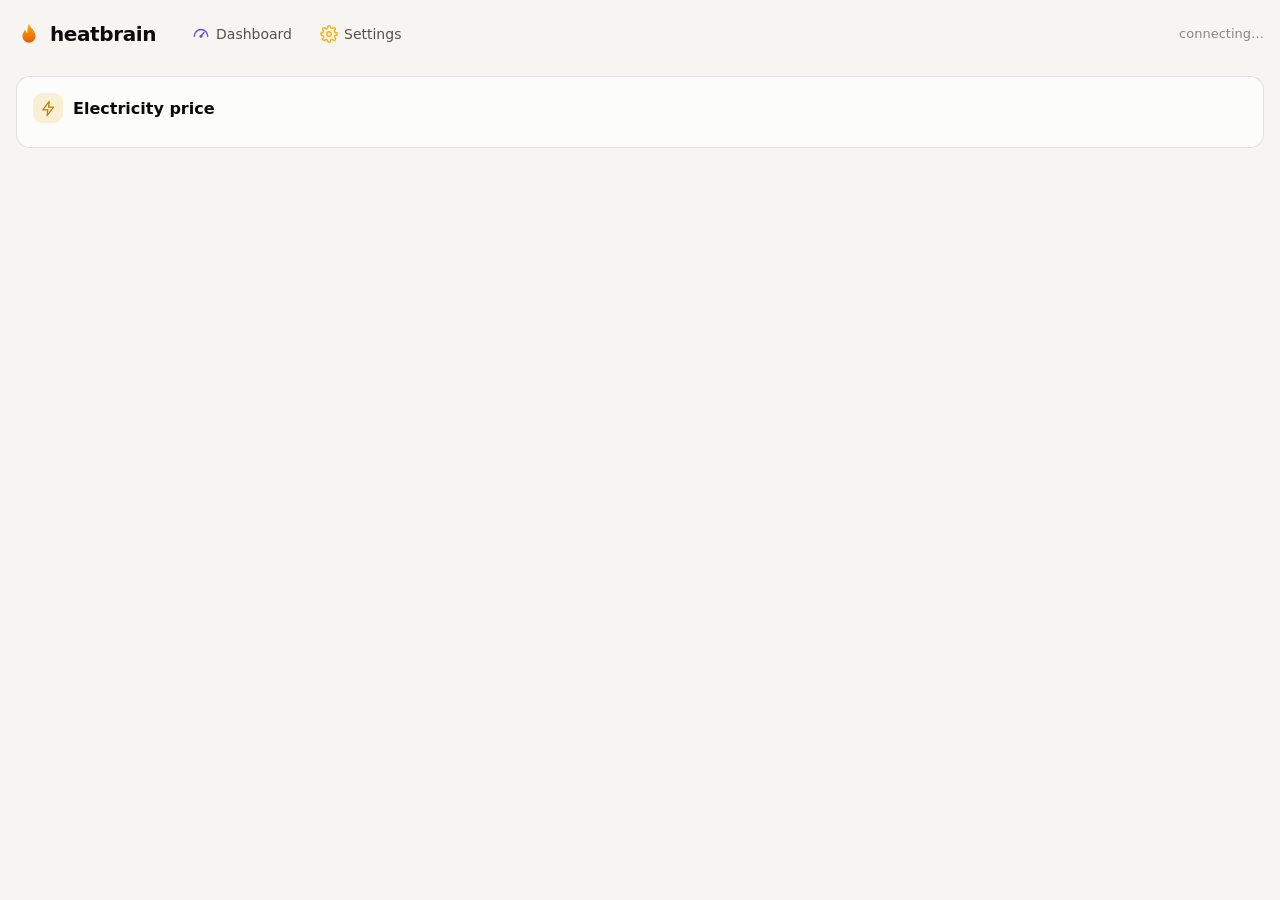
<file: web/index.html>
<!doctype html>
<html lang="en">
<head>
  <meta charset="utf-8">
  <meta name="viewport" content="width=device-width, initial-scale=1">
  <title>heatbrain</title>
  <link rel="icon" href="data:image/svg+xml,%3Csvg xmlns='http://www.w3.org/2000/svg' viewBox='0 0 24 24'%3E%3Cdefs%3E%3ClinearGradient id='g' x1='0' y1='1' x2='0' y2='0'%3E%3Cstop offset='0' stop-color='%23e8590c'/%3E%3Cstop offset='1' stop-color='%23f59f00'/%3E%3C/linearGradient%3E%3C/defs%3E%3Cpath d='M12 2c1 4 6 6 6 12a6 6 0 0 1-12 0c0-3 1.5-4.5 2.5-6 .5 2 2 3 2 3 0-4 .5-6.5 1.5-9z' fill='url(%23g)'/%3E%3C/svg%3E">
  <link rel="stylesheet" href="style.css">
  <script>
    // Appearance is a per-browser preference: auto (follow the OS), light or dark.
    try { const t = localStorage.getItem("heatbrain-theme"); if (t === "light" || t === "dark") document.documentElement.dataset.theme = t; } catch {}
  </script>
</head>
<body>
  <!-- Icon set: simple 24px stroke icons, used as <svg class="icon"><use href="#i-name"/></svg> -->
  <!-- Not display:none: gradients inside a display:none SVG don't render in Chrome. -->
  <svg xmlns="http://www.w3.org/2000/svg" width="0" height="0" style="position:absolute" aria-hidden="true">
    <defs>
      <linearGradient id="flame-grad" x1="0" y1="1" x2="0" y2="0">
        <stop offset="0" stop-color="#e8590c"/><stop offset="1" stop-color="#fab005"/>
      </linearGradient>
    </defs>
    <symbol id="i-flame" viewBox="0 0 24 24"><path d="M12 2.5c1 4 6 6 6 11.5a6 6 0 0 1-12 0c0-3 1.5-4.5 2.5-6 .5 2 2 3 2 3 0-4 .5-6.5 1.5-8.5z"/></symbol>
    <symbol id="i-snow" viewBox="0 0 24 24"><path d="M12 2v20M4.9 6.5l14.2 11M4.9 17.5l14.2-11M9 3.5l3 2.5 3-2.5M9 20.5l3-2.5 3 2.5M2.8 9.8l3.7 1-1 3.6M21.2 14.2l-3.7-1 1-3.6"/></symbol>
    <symbol id="i-thermo" viewBox="0 0 24 24"><path d="M14 14.8V4a2 2 0 0 0-4 0v10.8a4 4 0 1 0 4 0z"/><path d="M12 9v7"/></symbol>
    <symbol id="i-plug" viewBox="0 0 24 24"><path d="M9 2v5M15 2v5M6 7h12v4a6 6 0 0 1-12 0zM12 17v5"/></symbol>
    <symbol id="i-bolt" viewBox="0 0 24 24"><path d="M13 2 4 14h7l-1 8 9-12h-7z"/></symbol>
    <symbol id="i-bell" viewBox="0 0 24 24"><path d="M6 16V11a6 6 0 0 1 12 0v5l2 2H4zM10 21h4"/></symbol>
    <symbol id="i-gear" viewBox="0 0 24 24"><circle cx="12" cy="12" r="3"/><path d="M19.4 15a1.6 1.6 0 0 0 .3 1.8l.1.1a2 2 0 1 1-2.8 2.8l-.1-.1a1.6 1.6 0 0 0-1.8-.3 1.6 1.6 0 0 0-1 1.5V21a2 2 0 1 1-4 0v-.1a1.6 1.6 0 0 0-1-1.5 1.6 1.6 0 0 0-1.8.3l-.1.1a2 2 0 1 1-2.8-2.8l.1-.1a1.6 1.6 0 0 0 .3-1.8 1.6 1.6 0 0 0-1.5-1H3a2 2 0 1 1 0-4h.1a1.6 1.6 0 0 0 1.5-1 1.6 1.6 0 0 0-.3-1.8l-.1-.1a2 2 0 1 1 2.8-2.8l.1.1a1.6 1.6 0 0 0 1.8.3H9a1.6 1.6 0 0 0 1-1.5V3a2 2 0 1 1 4 0v.1a1.6 1.6 0 0 0 1 1.5 1.6 1.6 0 0 0 1.8-.3l.1-.1a2 2 0 1 1 2.8 2.8l-.1.1a1.6 1.6 0 0 0-.3 1.8V9a1.6 1.6 0 0 0 1.5 1H21a2 2 0 1 1 0 4h-.1a1.6 1.6 0 0 0-1.5 1z"/></symbol>
    <symbol id="i-home" viewBox="0 0 24 24"><path d="M3 10.5 12 3l9 7.5V21H3zM9 21v-6h6v6"/></symbol>
    <symbol id="i-clock" viewBox="0 0 24 24"><circle cx="12" cy="12" r="9"/><path d="M12 7v5l3 2"/></symbol>
    <symbol id="i-check" viewBox="0 0 24 24"><path d="m5 12.5 4.5 4.5L19 7.5"/></symbol>
    <symbol id="i-alert" viewBox="0 0 24 24"><path d="M12 3 2 20h20zM12 10v4M12 17.5v.01"/></symbol>
    <symbol id="i-info" viewBox="0 0 24 24"><circle cx="12" cy="12" r="9"/><path d="M12 11v6M12 7.5v.01"/></symbol>
    <symbol id="i-plus" viewBox="0 0 24 24"><path d="M12 5v14M5 12h14"/></symbol>
    <symbol id="i-minus" viewBox="0 0 24 24"><path d="M5 12h14"/></symbol>
    <symbol id="i-trash" viewBox="0 0 24 24"><path d="M4 7h16M10 11v6M14 11v6M6 7l1 13h10l1-13M9 7V4h6v3"/></symbol>
    <symbol id="i-search" viewBox="0 0 24 24"><circle cx="11" cy="11" r="7"/><path d="m20 20-4-4"/></symbol>
    <symbol id="i-shield" viewBox="0 0 24 24"><path d="M12 3 4 6v6c0 5 3.5 8 8 9 4.5-1 8-4 8-9V6z"/><path d="m9 12 2 2 4-4"/></symbol>
    <symbol id="i-undo" viewBox="0 0 24 24"><path d="M9 14 4 9l5-5"/><path d="M4 9h10a6 6 0 0 1 0 12h-3"/></symbol>
    <symbol id="i-power" viewBox="0 0 24 24"><path d="M12 3v9M6.3 6.3a8 8 0 1 0 11.4 0"/></symbol>
    <symbol id="i-wifi" viewBox="0 0 24 24"><path d="M2 8.5a15 15 0 0 1 20 0M5 12a10.5 10.5 0 0 1 14 0M8.5 15.5a5.5 5.5 0 0 1 7 0M12 19v.01"/></symbol>
    <symbol id="i-gauge" viewBox="0 0 24 24"><path d="M3 15a9 9 0 1 1 18 0"/><path d="m12 15 4-5"/><circle cx="12" cy="15" r="1.2"/></symbol>
    <symbol id="i-battery" viewBox="0 0 24 24"><rect x="2" y="7" width="17" height="10" rx="2"/><path d="M22 11v2"/></symbol>
    <symbol id="i-save" viewBox="0 0 24 24"><path d="M5 3h11l3 3v15H5zM8 3v5h7V3M8 21v-7h8v7"/></symbol>
    <symbol id="i-send" viewBox="0 0 24 24"><path d="M22 2 11 13M22 2l-7 20-4-9-9-4z"/></symbol>
    <symbol id="i-coin" viewBox="0 0 24 24"><circle cx="12" cy="12" r="9"/><path d="M14.8 9.2c-.4-1-1.5-1.7-2.8-1.7-1.6 0-2.9.9-2.9 2.1 0 2.9 5.9 1.6 5.9 4.6 0 1.2-1.3 2.1-3 2.1-1.4 0-2.5-.7-2.9-1.8M12 5.5v2M12 16.5v2"/></symbol>
    <symbol id="i-cpu" viewBox="0 0 24 24"><rect x="6" y="6" width="12" height="12" rx="2"/><path d="M9 2v4M15 2v4M9 18v4M15 18v4M2 9h4M2 15h4M18 9h4M18 15h4"/></symbol>
  </svg>

  <header class="top">
    <a class="brand" href="#">
      <svg class="logo" viewBox="0 0 24 24"><use href="#i-flame"/></svg>
      <span>heatbrain</span>
    </a>
    <nav class="nav">
      <a href="#" data-view="dashboard"><svg class="icon"><use href="#i-gauge"/></svg>Dashboard</a>
      <a href="#settings" data-view="settings"><svg class="icon"><use href="#i-gear"/></svg>Settings</a>
    </nav>
    <div class="updated" id="updated">connecting…</div>
  </header>

  <main id="view-dashboard">
    <section id="config-error" class="problem critical" hidden></section>
    <section id="problems" class="problems" hidden></section>

    <section class="card">
      <div class="card-head">
        <h2><span class="badge badge-amber"><svg class="icon"><use href="#i-bolt"/></svg></span>Electricity price</h2>
        <div class="muted" id="price-summary"></div>
      </div>
      <div class="chart" id="price-chart"></div>
    </section>

    <section class="rooms" id="rooms"></section>

    <section class="card" id="costs" hidden>
      <div class="card-head">
        <h2><span class="badge badge-green"><svg class="icon"><use href="#i-coin"/></svg></span>Heating cost <span class="muted" style="font-weight:400;font-size:13px">estimated</span></h2>
        <div class="range" role="group" aria-label="Cost period" id="cost-range">
          <button data-days="7" class="active">7 days</button>
          <button data-days="30">30 days</button>
        </div>
      </div>
      <div class="tiles" id="cost-tiles"></div>
      <div class="chart" id="cost-chart"></div>
      <div class="table-wrap">
        <table class="events">
          <thead><tr><th>Room</th><th class="num">On</th><th class="num">Energy</th><th class="num">Cost</th><th class="num">Avg price paid</th><th class="num">Saved</th><th></th></tr></thead>
          <tbody id="cost-table"></tbody>
        </table>
      </div>
      <div class="hint" id="cost-note"></div>
    </section>

    <section class="card" id="detail" hidden>
      <div class="card-head">
        <h2><span class="badge badge-violet"><svg class="icon"><use href="#i-thermo"/></svg></span><span id="detail-title"></span></h2>
        <div class="range" role="group" aria-label="Time range">
          <button data-hours="24" class="active">24 h</button>
          <button data-hours="72">3 days</button>
          <button data-hours="168">7 days</button>
        </div>
      </div>
      <div class="legend" id="legend"></div>
      <div class="chart" id="room-chart"></div>
      <h3>Switch events</h3>
      <div class="table-wrap">
        <table class="events">
          <thead><tr><th>When</th><th>State</th><th>Reason</th><th class="num">Temp</th><th class="num">Target</th><th class="num">Price</th><th>Why</th></tr></thead>
          <tbody id="events"></tbody>
        </table>
      </div>
    </section>
  </main>

  <main id="view-settings" hidden>
    <nav class="tabs" id="settings-tabs"></nav>
    <div id="settings-body"></div>
    <div class="savebar" id="savebar" hidden>
      <div class="savebar-msg" id="savebar-msg">Unsaved changes</div>
      <button type="button" id="btn-discard"><svg class="icon"><use href="#i-undo"/></svg>Discard</button>
      <button type="button" class="primary" id="btn-save"><svg class="icon"><use href="#i-save"/></svg>Save &amp; apply</button>
    </div>
  </main>

  <div class="toast" id="toast" hidden></div>
  <div class="tooltip" id="tooltip" role="status" hidden></div>
  <script src="app.js"></script>
  <script src="settings.js"></script>
  <script src="costs.js"></script>
</body>
</html>
</file>
<file: web/style.css>
:root {
  color-scheme: light;
  --page: #f6f5f2;
  --surface: #fcfcfb;
  --surface-2: #f1f0ec;
  --ink: #0b0b0b;
  --ink-2: #52514e;
  --muted: #898781;
  --grid: #e1e0d9;
  --axis: #c3c2b7;
  --border: rgba(11, 11, 11, 0.10);
  /* Heating reason categories: validated categorical slots 1-3 (all-pairs). */
  --cat-comfort: #2a78d6;
  --cat-price: #eb6834;
  --cat-safety: #1baf7a;
  /* Status (reserved, always with icon + label). */
  --good: #0ca30c;
  --warning: #fab219;
  --critical: #d03b3b;
  /* UI accent (buttons, navigation, focus): violet, distinct from the chart colours. */
  --accent: #6250d6;
  --target: #b87a00;        /* the target line: amber, unlike the temperature (ink) and the heating colours */
  --mix-wind: #1baf7a;      /* power mix: categorical slots aqua / yellow / violet, power plants neutral */
  --mix-solar: #eda100;
  --mix-plants: #898781;
  --mix-imports: #6250d6;
  --accent-fill: #6250d6;   /* button fills: white text on top in both modes */
  --accent-ink: #ffffff;
  --accent-soft: rgba(98, 80, 214, 0.10);
  /* Brand / mood */
  --flame-1: #e8590c;
  --flame-2: #fab005;
  --warm-tint: rgba(232, 89, 12, 0.07);
  --warm-edge: rgba(232, 89, 12, 0.45);
  --cool-tint: rgba(42, 120, 214, 0.06);
  --band: rgba(98, 80, 214, 0.08);
  --night: rgba(40, 52, 110, 0.07);   /* chart night shade */
  --night-key: rgba(40, 52, 110, 0.28);
  /* Rooms in the heating-hours chart: the validated categorical order (adjacent pairs). */
  --room-1: #257de0; --room-2: #f47230; --room-3: #00b894; --room-4: #f2a600;
  --room-5: #ee7fac; --room-6: #008a17; --room-7: #6a4ce2; --room-8: #ec4647;
  --sun-ink: #a86f00;       /* sunrise/sunset times: the solar colour, dark enough for small text */
  --chevron: url("data:image/svg+xml,%3Csvg xmlns='http://www.w3.org/2000/svg' viewBox='0 0 12 12'%3E%3Cpath d='M2.5 4.5 6 8l3.5-3.5' fill='none' stroke='%2352514e' stroke-width='1.6' stroke-linecap='round' stroke-linejoin='round'/%3E%3C/svg%3E");
}
@media (prefers-color-scheme: dark) {
  :root:where(:not([data-theme="light"])) {
    color-scheme: dark;
    --page: #0d0d0d;
    --surface: #1a1a19;
    --surface-2: #232321;
    --ink: #f0efec;
    --ink-2: #c3c2b7;
    --grid: #2c2c2a;
    --axis: #383835;
    --border: rgba(255, 255, 255, 0.10);
    --cat-comfort: #3987e5;
    --cat-price: #d95926;
    --cat-safety: #199e70;
    --accent: #9085e9;
  --target: #e9a93a;
  --mix-wind: #199e70;
  --mix-solar: #c98500;
  --mix-plants: #6e6d68;
  --mix-imports: #9085e9;
    --accent-ink: #ffffff;
    --accent-soft: rgba(144, 133, 233, 0.14);
    --warm-tint: rgba(232, 89, 12, 0.10);
    --warm-edge: rgba(250, 120, 40, 0.55);
    --cool-tint: rgba(57, 135, 229, 0.07);
    --band: rgba(144, 133, 233, 0.12);
    --night: rgba(0, 0, 0, 0.32);
    --room-1: #338ced; --room-2: #e76624; --room-3: #00a888; --room-4: #d28e05;
    --room-5: #e24d8b; --room-6: #0aac23; --room-7: #9887ef; --room-8: #eb6263;
    --night-key: rgba(120, 130, 190, 0.35);
    --sun-ink: #e0a020;
    --chevron: url("data:image/svg+xml,%3Csvg xmlns='http://www.w3.org/2000/svg' viewBox='0 0 12 12'%3E%3Cpath d='M2.5 4.5 6 8l3.5-3.5' fill='none' stroke='%23c3c2b7' stroke-width='1.6' stroke-linecap='round' stroke-linejoin='round'/%3E%3C/svg%3E");
  }
}
:root[data-theme="dark"] {
  --chevron: url("data:image/svg+xml,%3Csvg xmlns='http://www.w3.org/2000/svg' viewBox='0 0 12 12'%3E%3Cpath d='M2.5 4.5 6 8l3.5-3.5' fill='none' stroke='%23c3c2b7' stroke-width='1.6' stroke-linecap='round' stroke-linejoin='round'/%3E%3C/svg%3E");
  color-scheme: dark;
  --page: #0d0d0d;
  --surface: #1a1a19;
  --surface-2: #232321;
  --ink: #f0efec;
  --ink-2: #c3c2b7;
  --grid: #2c2c2a;
  --axis: #383835;
  --border: rgba(255, 255, 255, 0.10);
  --cat-comfort: #3987e5;
  --cat-price: #d95926;
  --cat-safety: #199e70;
  --accent: #9085e9;
  --target: #e9a93a;
  --mix-wind: #199e70;
  --mix-solar: #c98500;
  --mix-plants: #6e6d68;
  --mix-imports: #9085e9;
  --accent-ink: #ffffff;
  --accent-soft: rgba(144, 133, 233, 0.14);
  --warm-tint: rgba(232, 89, 12, 0.10);
  --warm-edge: rgba(250, 120, 40, 0.55);
  --cool-tint: rgba(57, 135, 229, 0.07);
  --band: rgba(144, 133, 233, 0.12);
  --night: rgba(0, 0, 0, 0.32);
  --room-1: #338ced; --room-2: #e76624; --room-3: #00a888; --room-4: #d28e05;
  --room-5: #e24d8b; --room-6: #0aac23; --room-7: #9887ef; --room-8: #eb6263;
  --night-key: rgba(120, 130, 190, 0.35);
  --sun-ink: #e0a020;
}

* { box-sizing: border-box; }
[hidden] { display: none !important; }  /* components set display; hidden must still win */
html, body { margin: 0; }
body {
  background: var(--page);
  color: var(--ink);
  font: 14px/1.45 system-ui, -apple-system, "Segoe UI", sans-serif;
}
/* Every page may grow on wide screens, the header with it: up to 1855 px, room for 6 room cards of
   280 px in a row. Help puts its sections in columns instead of long lines. */
main { max-width: 1855px; margin: 0 auto; padding: 0 16px 96px; }
h2 { font-size: 16px; margin: 0; font-weight: 600; display: flex; align-items: center; gap: 10px; }
h3 { font-size: 14px; margin: 24px 0 8px; font-weight: 600; }
a { color: var(--accent); }
.muted { color: var(--muted); }
.hint { color: var(--muted); font-size: 12.5px; margin-top: 4px; text-wrap: pretty; overflow-wrap: normal; hyphens: none; }

.icon { width: 18px; height: 18px; stroke: currentColor; fill: none; stroke-width: 1.8; stroke-linecap: round; stroke-linejoin: round; flex: none; }
.badge {
  width: 30px; height: 30px; border-radius: 9px; display: inline-grid; place-items: center; flex: none;
}
.badge .icon { width: 17px; height: 17px; }
.badge-amber { background: rgba(250, 176, 5, 0.16); color: #c47f00; }
.badge-violet { background: var(--accent-soft); color: var(--accent); }
.badge-warm { background: linear-gradient(160deg, var(--flame-2), var(--flame-1)); color: #fff; }
.badge-cool { background: var(--cool-tint); color: var(--cat-comfort); border: 1px solid var(--border); }
.badge-green { background: rgba(12, 163, 12, 0.12); color: var(--good); }
.badge-gray { background: var(--surface-2); color: var(--ink-2); }

/* Header */
.top {
  display: flex; align-items: center; gap: 24px;
  max-width: 1855px; margin: 0 auto; padding: 18px 16px 10px;
}
.brand { display: flex; align-items: center; gap: 8px; text-decoration: none; color: var(--ink); font-weight: 750; font-size: 20px; letter-spacing: -0.02em; }
.logo { width: 26px; height: 26px; fill: url(#flame-grad); stroke: none; }
.nav { display: flex; gap: 4px; }
.nav a {
  display: inline-flex; align-items: center; gap: 6px; text-decoration: none; color: var(--ink-2);
  padding: 6px 12px; border-radius: 999px; font-weight: 500;
}
.nav a:hover { background: var(--surface-2); }
.nav a.active { background: var(--accent-soft); color: var(--accent); font-weight: 600; }
.updated { margin-left: auto; color: var(--muted); font-size: 13px; }
.outdoor-card { background: linear-gradient(180deg, var(--cool-tint), transparent 60%), var(--surface); }
/* Outdoor cameras: thumbnails on the outdoor card (2 x 2 for four), and a full-screen viewer */
.cam-strip { display: grid; grid-template-columns: repeat(2, minmax(0, 1fr)); gap: 6px; margin-top: 8px; }
.cam-strip.n1 { grid-template-columns: minmax(0, 1fr); }
.cam-thumb { position: relative; padding: 0; border: 1px solid var(--border); border-radius: 8px; overflow: hidden;
  aspect-ratio: 16 / 10; background: var(--surface-2); cursor: zoom-in; display: block; width: 100%; }
.cam-thumb img { width: 100%; height: 100%; object-fit: cover; display: block; }
.cam-thumb .cam-empty { position: absolute; inset: 0; display: grid; place-items: center; color: var(--muted); }
.cam-thumb .cam-cap { position: absolute; left: 0; right: 0; bottom: 0; padding: 10px 6px 3px; font-size: 11px; line-height: 1.2;
  color: #fff; text-align: left; white-space: nowrap; overflow: hidden; text-overflow: ellipsis;
  background: linear-gradient(transparent, rgba(0, 0, 0, .6)); }
.cam-thumb .cam-cap small { opacity: .8; margin-left: 4px; }
.cam-thumb.cam-error { border-color: var(--warning); }
.cam-thumb.cam-error img { filter: grayscale(1); opacity: .55; }
.cam-thumb:focus-visible { outline: 2px solid var(--accent); outline-offset: 1px; }
.cam-viewer { position: fixed; inset: 0; z-index: 100; background: rgba(0, 0, 0, .92); color: #fff; display: flex; flex-direction: column; }
.cam-bar { display: flex; align-items: center; gap: 8px; padding: 8px 12px; }
.cam-bar .grow { flex: 1; }
.cam-bar button.ghost { color: #fff; }
.cam-bar button.ghost:hover { background: rgba(255, 255, 255, .14); }
.cam-when { opacity: .7; font-variant-numeric: tabular-nums; }
.cam-stage { flex: 1; min-height: 0; display: grid; place-items: center; padding: 0 8px 8px; }
.cam-stage img { max-width: 100%; max-height: 100%; object-fit: contain; border-radius: 6px; }
.cam-viewer.stale .cam-stage img { opacity: .5; }
.cam-msg { position: absolute; left: 50%; bottom: 18px; transform: translateX(-50%); padding: 6px 12px; border-radius: 8px;
  background: rgba(0, 0, 0, .6); font-size: 14px; max-width: calc(100% - 32px); }
.cam-msg:empty { display: none; }
.away-btn { border-radius: 999px; }
.away-btn .icon { color: var(--accent); }  /* same as the plane on the away panel */
/* Header toggles (Book, Away): pressed = its panel is open; lit = something is in place (an away period) */
.hdr-toggle[aria-pressed="true"] { border-color: var(--accent); background: var(--accent-soft); }
.hdr-toggle.lit { background: var(--accent-fill); color: var(--accent-ink); border-color: var(--accent-fill); }
.hdr-toggle.lit .icon { color: var(--accent-ink); }
/* The bookings card: one row per booking */
.bk-list { display: flex; flex-direction: column; margin-top: 10px; }
.bk-row { display: flex; align-items: center; gap: 12px; padding: 10px 0; border-top: 1px solid var(--border); }
.bk-row:first-child { border-top: none; }
.bk-main { flex: 1; min-width: 0; }
.bk-what { font-size: 14px; }
.bk-line { display: flex; align-items: center; gap: 6px; font-size: 12.5px; color: var(--ink-2); margin-top: 2px; }
.bk-line .icon { width: 14px; height: 14px; }
.bk-line.tone-violet .icon { color: var(--accent); }
.bk-line.tone-orange .icon { color: var(--flame-1); }
.bk-line.tone-red { color: var(--critical); }
.bk-target { font-weight: 600; }
.bk-target .icon { color: var(--flame-1); }
.bk-x .icon { color: var(--critical); }
.bk-edit .icon { color: var(--accent); }
.away-cancel .icon { color: var(--critical); }
.move-btn { padding: 5px 7px; }
.heatloss-note { font-size: 12.5px; font-weight: 400; color: var(--muted); margin-left: 10px; }
/* Settings -> Sensors: a card per module with its year (a point per day) */
/* Two sensor cards per row at any width (bigger charts), one on narrow screens. */
.module-cards { display: grid; grid-template-columns: repeat(2, minmax(0, 1fr)); gap: 12px; margin-top: 12px; }
@media (max-width: 800px) { .module-cards { grid-template-columns: 1fr; } }
.module-card { border: 1px solid var(--border); border-radius: 12px; padding: 12px 14px; background: var(--surface); min-width: 0; }
.module-card .item-head { align-items: flex-start; }
.module-year { margin-top: 8px; }
.module-year svg { display: block; overflow: visible; font-size: 10.5px; }
.module-year svg + svg { margin-top: 10px; }
.module-year svg text { fill: var(--muted); }
.module-year svg .panel-label { fill: var(--ink-2); font-size: 11.5px; font-weight: 600; }
.yr-band { fill: var(--flame-1); opacity: 0.18; stroke: none; }
.yr-temp { fill: none; stroke: var(--flame-1); stroke-width: 1.6; stroke-linejoin: round; }
.yr-hum { fill: none; stroke: var(--cat-comfort); stroke-width: 1.6; stroke-linejoin: round; }
.yr-co2 { fill: none; stroke: var(--cat-safety); stroke-width: 1.6; stroke-linejoin: round; }
.yr-est { stroke-dasharray: 0 4; stroke-linecap: round; stroke-width: 2; opacity: 0.8; }  /* a gap bridged: estimate, like the room chart */
.yr-co2max { fill: none; stroke: var(--cat-safety); stroke-width: 1.2; stroke-dasharray: 2 3; opacity: 0.7; }
.co2-guide { stroke: var(--warning, #d9a400); stroke-width: 1; stroke-dasharray: 4 4; opacity: 0.6; }
.co2-limit { stroke: var(--critical); stroke-width: 1; stroke-dasharray: 4 4; opacity: 0.7; }
.hero small.co2 { margin-left: 10px; }
.hero small.co2-stuffy, .hero small.co2-stuffy .icon { color: var(--warning, #d9a400); }
.hero small.co2-high, .hero small.co2-high .icon { color: var(--critical); }
.chip .icon[data-icon="air"] { color: var(--cat-safety); }
.batt-line { fill: none; stroke: var(--good); stroke-width: 1.8; stroke-linejoin: round; }
.batt-dot { fill: var(--good); }
.batt-proj { fill: none; stroke: var(--good); stroke-width: 1.5; stroke-dasharray: 2 3; opacity: 0.8; }
.batt-empty { stroke: var(--critical); stroke-width: 1; stroke-dasharray: 2 3; opacity: 0.6; }
.move-btn .icon { color: var(--accent); }  /* like a booking's Cancel */
.move-btn:disabled { opacity: 1; }
.move-btn:disabled .icon { color: var(--muted); opacity: 0.35; }
button.ghost.move-btn:disabled:hover { background: transparent; }
.away-bar { display: flex; align-items: center; gap: 12px; flex-wrap: wrap; border-color: var(--accent);
  background: linear-gradient(90deg, var(--accent-soft), transparent 70%), var(--surface); }
.away-bar .grow { flex: 1; min-width: 200px; }
/* Form fields and buttons line up along the bottom (the inputs), the icon and text stay centred;
   the button is as tall as the inputs. A status panel (no fields) keeps its button centred. */
.away-bar:has(.field) { align-items: flex-end; }
.away-bar:has(.field) > .badge, .away-bar:has(.field) > .grow { align-self: center; }
.away-bar:has(.field) > button { height: var(--control-h); box-sizing: border-box; }
.away-bar .hint:empty { display: none; }
.wifi-bar { display: flex; align-items: center; gap: 12px; }
.wifi-bar .grow { flex: 1; min-width: 200px; }
.wifi-bar .wifi-error { color: var(--critical); margin-top: 4px; font-size: 13px; }
.away-bar input[type="datetime-local"] { width: 210px; }

.card {
  background: var(--surface);
  border: 1px solid var(--border);
  border-radius: 14px;
  padding: 16px;
  margin-top: 16px;
}
.card-head { display: flex; align-items: center; justify-content: space-between; gap: 12px; flex-wrap: wrap; }

/* Problems banner: status colour + icon + label, never colour alone. */
.problems { margin-top: 8px; display: grid; gap: 8px; }
.problem {
  display: flex; gap: 10px; align-items: flex-start;
  background: var(--surface); border: 1px solid var(--border);
  border-left: 4px solid var(--warning); border-radius: 10px; padding: 10px 12px; margin-top: 8px;
}
.problem.critical { border-left-color: var(--critical); }
.problem.info { border-left-color: var(--accent); }
.problem .label { font-weight: 600; white-space: nowrap; display: inline-flex; align-items: center; gap: 6px; }
.problem.critical .label .icon { color: var(--critical); }
.problem.warning .label .icon { color: #c48a00; }
.problem.info .label .icon { color: var(--accent); }

/* Rooms */
.rooms { display: grid; grid-template-columns: repeat(auto-fill, minmax(280px, 1fr)); gap: 16px; }
.room { cursor: pointer; transition: border-color 0.15s, box-shadow 0.15s; position: relative; overflow: hidden;
        display: flex; flex-direction: column; }
.room-foot { margin-top: auto; padding-top: 2px; }
/* The card bottom has the same height in every card, so "Next 24 h" lines up: the chip row is one
   line (long chips end in "...", full text on hover). Differences are taken up above it. */
.room-foot .plugs { height: 22px; flex-wrap: nowrap; overflow: hidden; }
.room-foot .chip { flex: 0 1 auto; min-width: 0; }
.chip-text { overflow: hidden; text-overflow: ellipsis; white-space: nowrap; min-width: 0; }
button.link-btn { border: none; background: none; padding: 2px 0; margin-top: 4px; color: var(--accent); font-size: 12.5px; }
button.link-btn:hover { background: none; text-decoration: underline; }
.booking-list { margin-top: 10px; display: flex; flex-direction: column; gap: 4px; }
.room:hover { border-color: var(--axis); }
.room.selected { box-shadow: 0 0 0 2px var(--accent) inset; }
.room.heating { background: linear-gradient(180deg, var(--warm-tint), transparent 70%), var(--surface); border-color: var(--warm-edge); }
.room.heating::before {
  content: ""; position: absolute; inset: 0 0 auto 0; height: 3px;
  background: linear-gradient(90deg, var(--flame-1), var(--flame-2), #ffd43b, var(--flame-2), var(--flame-1));
  background-size: 200% 100%; animation: flame-line 3s linear infinite;
}
/* Heating: embers glowing up from the bottom of the card, flickering, with a few sparks rising.
   Behind the content (which is lifted above it), and still when reduced motion is asked for. */
.room.heating > * { position: relative; z-index: 1; }
.room.heating::after {
  content: ""; position: absolute; inset: auto 0 0 0; height: 70%; pointer-events: none; z-index: 0;
  background:
    radial-gradient(circle at 18% 100%, rgba(255, 190, 70, 0.95) 0 2px, transparent 3px) 0 0 / 100% 100% no-repeat,
    radial-gradient(circle at 63% 100%, rgba(255, 150, 40, 0.9) 0 1.8px, transparent 2.8px) 0 0 / 100% 100% no-repeat,
    radial-gradient(circle at 84% 100%, rgba(255, 210, 90, 0.9) 0 1.5px, transparent 2.5px) 0 0 / 100% 100% no-repeat,
    radial-gradient(ellipse 75% 55% at 50% 105%, rgba(232, 89, 12, 0.28), transparent 70%);
  animation: embers 2.6s ease-in-out infinite, sparks 4s linear infinite;
}
@keyframes flame-line { from { background-position: 0% 0; } to { background-position: -200% 0; } }
@keyframes embers {
  0%, 100% { opacity: 0.75; } 18% { opacity: 1; } 35% { opacity: 0.6; } 52% { opacity: 0.95; } 70% { opacity: 0.7; } 85% { opacity: 1; }
}
/* The sparks: the three small dots drift up and fade (the glow layer stays put). */
@keyframes sparks {
  0% { background-position: 0 0, 0 0, 0 0, 0 0; }
  100% { background-position: 6px -120px, -4px -150px, 3px -100px, 0 0; }
}
/* Still when the OS asks for reduced motion (unless Settings -> System says "always"), or when it says "off" */
@media (prefers-reduced-motion: reduce) {
  :root:not([data-motion="always"]) .room.heating::before, :root:not([data-motion="always"]) .room.heating::after { animation: none; }
}
:root[data-motion="off"] .room.heating::before, :root[data-motion="off"] .room.heating::after,
:root[data-motion="off"] .room.heating .badge-warm .icon { animation: none; }
.room.idle { background: linear-gradient(180deg, var(--cool-tint), transparent 60%), var(--surface); }
.room-top { display: flex; justify-content: space-between; align-items: center; gap: 8px; }
.room-name { font-weight: 600; font-size: 15px; display: flex; align-items: center; gap: 10px; }
.room.heating .badge-warm .icon { animation: flicker 1.8s ease-in-out infinite; transform-origin: 50% 90%; }
@keyframes flicker { 0%, 100% { transform: scale(1); } 50% { transform: scale(1.12) rotate(-3deg); } }
@media (prefers-reduced-motion: reduce) { :root:not([data-motion="always"]) .room.heating .badge-warm .icon { animation: none; } }
.hero { font-size: 40px; font-weight: 650; letter-spacing: -0.02em; line-height: 1.1; margin: 10px 0 2px;
  display: flex; align-items: baseline; white-space: nowrap; min-width: 0; }
/* One line: the humidity keeps its place, the target text gives way ("...") on narrow cards */
.hero small { overflow: hidden; text-overflow: ellipsis; min-width: 0; }
.hero small.hum { flex: none; overflow: visible; }
.hero small { font-size: 15px; font-weight: 400; color: var(--ink-2); margin-left: 6px; }
.state {
  display: inline-flex; align-items: center; gap: 6px;
  font-weight: 600; font-size: 12.5px; padding: 3px 10px; border-radius: 999px;
  border: 1px solid var(--border); background: var(--surface);
}
.state.on { border-color: var(--warm-edge); color: var(--flame-1); }
/* Measured at 4x: the font puts the capitals 1/2 px below the pill's middle and the icon sits 3/8 px
   above it - nudged onto the middle. */
.state .state-text { transform: translateY(-0.5px); }
.state .icon { transform: translateY(0.375px); }
.swatch { width: 10px; height: 10px; border-radius: 3px; display: inline-block; flex: none; }
.swatch-off { background: transparent; box-shadow: inset 0 0 0 1.5px var(--axis); }
.reason { margin-top: 10px; font-weight: 600; display: flex; gap: 8px; align-items: center; }
.detail { color: var(--ink-2); margin-top: 4px; min-height: 40px; }
.plugs { margin-top: 10px; display: flex; flex-wrap: wrap; gap: 6px; font-size: 12px; color: var(--ink-2); }
.chip { display: inline-flex; align-items: center; gap: 4px; max-width: 100%; white-space: nowrap; overflow: hidden; text-overflow: ellipsis; border: 1px solid var(--border); border-radius: 999px; padding: 1px 8px; background: var(--surface); }
.chip .icon { width: 13px; height: 13px; }
/* Humidity beside a room's temperature line */
.hero .hum { display: inline-flex; align-items: center; gap: 3px; margin-left: 10px; }
.hero .hum .icon { width: 13px; height: 13px; color: var(--cat-comfort); }
/* Menus: each item's icon in a colour of its own (the text keeps the menu's ink) */
.nav a[data-view="dashboard"] .icon { color: var(--accent); }
.nav a[data-view="settings"] .icon { color: var(--flame-2); }
.nav a[data-view="help"] .icon { color: var(--cat-comfort); }
#settings-tabs .icon[data-icon="home"] { color: var(--accent); }
#settings-tabs .icon[data-icon="flame"] { color: var(--flame-1); }
#settings-tabs .icon[data-icon="thermo"] { color: var(--critical); }
#settings-tabs .icon[data-icon="snow"] { color: var(--cat-comfort); }
#settings-tabs .icon[data-icon="bolt"] { color: var(--flame-2); }
#settings-tabs .icon[data-icon="bell"] { color: var(--cat-comfort); }
#settings-tabs .icon[data-icon="cpu"] { color: var(--cat-safety); }
/* Time and date fields: the picker button as our own clock / calendar, in violet (works in both themes) */
input[type="time"]::-webkit-calendar-picker-indicator {
  background: url("data:image/svg+xml,%3Csvg xmlns='http://www.w3.org/2000/svg' viewBox='0 0 24 24' fill='none' stroke='%238378e3' stroke-width='2' stroke-linecap='round' stroke-linejoin='round'%3E%3Ccircle cx='12' cy='12' r='9'/%3E%3Cpath d='M12 7v5l3 2'/%3E%3C/svg%3E") center / 15px no-repeat;
  opacity: 1; cursor: pointer; }
input[type="date"]::-webkit-calendar-picker-indicator, input[type="datetime-local"]::-webkit-calendar-picker-indicator {
  background: url("data:image/svg+xml,%3Csvg xmlns='http://www.w3.org/2000/svg' viewBox='0 0 24 24' fill='none' stroke='%238378e3' stroke-width='2' stroke-linecap='round' stroke-linejoin='round'%3E%3Crect x='4' y='5' width='16' height='15' rx='2'/%3E%3Cpath d='M4 10h16M9 3v4M15 3v4'/%3E%3C/svg%3E") center / 15px no-repeat;
  opacity: 1; cursor: pointer; }
/* A neutral chip's icon has a colour of its own, by what it shows (status chips colour the whole chip) */
.chip:not(.ok):not(.warn):not(.error):not(.live) .icon[data-icon="battery"] { color: var(--good); }
.chip:not(.ok):not(.warn):not(.error):not(.live) .icon[data-icon="clock"] { color: var(--accent); }
.chip:not(.ok):not(.warn):not(.error):not(.live) .icon[data-icon="thermo"] { color: var(--flame-1); }
.chip:not(.ok):not(.warn):not(.error):not(.live) .icon[data-icon="drop"] { color: var(--cat-comfort); }
.chip:not(.ok):not(.warn):not(.error):not(.live) .icon[data-icon="flame"] { color: var(--flame-1); }
.chip:not(.ok):not(.warn):not(.error):not(.live) .icon[data-icon="power"] { color: var(--muted); }
.chip:not(.ok):not(.warn):not(.error):not(.live) .icon[data-icon="gauge"] { color: var(--accent); }
.chip.live { border-color: var(--good); color: var(--good); }
.chip.ok { border-color: var(--good); color: var(--good); }
.chip.warn { border-color: #d39e00; color: #b07f00; }
.chip.error { border-color: var(--critical); color: var(--critical); }
.actions { margin-top: 12px; display: flex; gap: 8px; flex-wrap: wrap; }
.override-note { margin-top: 8px; font-size: 13px; font-weight: 600; }
.booking { margin-top: 8px; display: flex; align-items: center; gap: 6px; font-size: 13px; }
.booking.active { font-weight: 600; }
.booking > span { flex: 1; min-width: 0; }
.booking button { padding: 2px 6px; }
.booking-dialog { margin: auto; border: 1px solid var(--border); border-radius: 14px; background: var(--surface); color: var(--ink);
  padding: 18px 20px; width: min(440px, calc(100vw - 32px)); box-shadow: 0 12px 40px rgba(0, 0, 0, 0.25); }
.booking-dialog::backdrop { background: rgba(0, 0, 0, 0.45); }
.booking-head { display: flex; align-items: center; gap: 10px; font-size: 15px; }
.booking-form { margin-top: 14px; display: flex; flex-wrap: wrap; gap: 10px 12px; align-items: flex-end; }
.booking-form label { display: flex; flex-direction: column; gap: 2px; font-size: 13px; }
.booking-dialog .hint { margin-top: 10px; }
.act-heat .icon { color: var(--flame-1); }
.act-off .icon { color: var(--cat-comfort); }
.act-book .icon { color: var(--accent); }
/* Room cards: Heat / Off / Book on one line, so no card grows taller than the others */
.room .actions { gap: 5px; }  /* wraps only for a fourth button (Back to auto) */
.room .actions button { padding: 5px 7px; white-space: nowrap; }
/* The room's settings: a square icon button in the card's lower right corner. */
.room .actions .room-settings { margin-left: auto; width: 30px; height: 30px; padding: 0; display: inline-grid; place-items: center; }
.room .actions .room-settings .icon { color: var(--flame-2); }  /* as the Settings gear in the menu */
.empty-state { text-align: center; padding: 36px 16px; color: var(--ink-2); }
.empty-state .badge { width: 48px; height: 48px; border-radius: 14px; margin-bottom: 10px; }
.empty-state .badge .icon { width: 26px; height: 26px; }

/* Buttons & inputs */
button {
  font: inherit; font-size: 13px; color: var(--ink);
  background: var(--surface); border: 1px solid var(--border); border-radius: 9px;
  padding: 5px 11px; cursor: pointer; display: inline-flex; align-items: center; gap: 6px;
}
button:hover { background: var(--surface-2); }
button:disabled { opacity: 0.5; cursor: default; }
button .icon { width: 15px; height: 15px; }
button.primary { background: var(--accent-fill); color: var(--accent-ink); border-color: transparent; font-weight: 600; }
button.primary:hover { filter: brightness(1.12); background: var(--accent-fill); }
button.danger { color: var(--critical); }
button.warm { background: linear-gradient(160deg, var(--flame-2), var(--flame-1)); color: #fff; border-color: transparent; font-weight: 600; }
button.ghost { border-color: transparent; background: transparent; }
/* A tint of the ink colour: visible on any background (plug cards use --surface-2 themselves) */
button.ghost:hover { background: color-mix(in srgb, var(--ink) 9%, transparent); }
/* Plug address with the device's own buttons next to it */
.addr-row { flex-wrap: wrap; gap: 6px; align-items: center; }
.field .addr-row > input[type="text"] { width: 150px; flex: none; }
/* A value the environment decides (e.g. the port in Docker): same height as an input */
.fixed-value { height: 34px; display: flex; align-items: center; color: var(--ink-2); }
/* Wi-Fi off times seen by the sensors */
.wifi-seen { margin-top: 14px; border-top: 1px solid var(--border); padding-top: 12px; }
.wifi-seen h3 { margin: 0 0 6px; font-size: 13.5px; }
.wifi-seen table { max-width: 520px; }
.wifi-seen .seen-ok { color: var(--good); }
.wifi-seen .seen-warn { color: #c48a00; font-weight: 600; }
/* Electricity use: radiators (warm) under the rest of the household (neutral) */
.chart .use-heat { fill: var(--flame-1); }
.chart .use-rest { fill: var(--ink-2); opacity: 0.45; }
#usage .card-head { flex-wrap: wrap; gap: 8px; }
/* Heating hours: stacked room bars over the outdoor temperature, the scatter beside them */
#heatdays .card-head { flex-wrap: wrap; gap: 8px; }
#heatdays-grain { margin-left: auto; }
#heatdays { container-type: inline-size; }
.hd-grid { display: grid; grid-template-columns: minmax(0, 1fr); gap: 16px; align-items: start; }
@container (min-width: 1000px) { .hd-grid { grid-template-columns: minmax(0, 2fr) minmax(0, 1fr); gap: 24px; } }
.hd-grid > div { min-width: 0; }
.chart .hd-seg.today { opacity: 0.55; }
.chart .hd-nodata { fill: var(--muted); opacity: 0.35; }
.chart .hd-cross { fill: var(--ink); opacity: 0.06; pointer-events: none; }
.chart .hd-temp-band { fill: var(--ink-2); opacity: 0.14; }
.chart .hd-temp-line { fill: none; stroke: var(--ink-2); stroke-width: 2; stroke-linejoin: round; }
.chart .hd-temp-dot { fill: var(--ink-2); }
.chart .hd-dot { fill: var(--flame-1); fill-opacity: 0.75; stroke: var(--surface); stroke-width: 1.5; pointer-events: none; }
.chart .hd-dot.hover { fill-opacity: 1; r: 5.5; }
.chart .hd-fit { stroke: var(--ink); stroke-width: 1.5; stroke-dasharray: 6 4; opacity: 0.7; }
.hd-scatter-head .panel-title { color: var(--ink-2); font-size: 12px; font-weight: 600; margin-bottom: 4px; }
.hd-scatter-empty { font-size: 13px; padding: 24px 0; }
.legend-toggle { display: inline-flex; align-items: center; gap: 6px; border: 0; background: none; padding: 2px 4px; color: var(--ink-2); font: inherit; cursor: pointer; border-radius: 6px; }
.legend-toggle:hover { background: var(--surface-2); }
.legend-toggle.off { color: var(--muted); text-decoration: line-through; }
#usage-grain { margin-left: auto; }
.meter-status { margin-top: 10px; font-size: 13px; }
.token-field { margin-top: 12px; }
.token-input { width: 100%; box-sizing: border-box; resize: vertical; font-family: ui-monospace, "Cascadia Mono", Consolas, monospace;
  font-size: 12.5px; word-break: break-all; -webkit-text-security: disc; }
.token-input.editing, .token-input:placeholder-shown { -webkit-text-security: none; }
.meter-status.error { color: var(--critical); }
/* QR code for the ntfy topic: white quiet zone, so it scans in dark mode too */
.qr-row { display: flex; gap: 24px; flex-wrap: wrap; margin: 10px 0 2px; }
.qr-box { display: inline-flex; flex-direction: column; align-items: center; gap: 4px; max-width: 190px; text-align: center; }
.qr-box svg { border-radius: 8px; border: 1px solid var(--border); }
/* On your phone */
.phone-steps { margin: 6px 0 0 18px; padding: 0; }
.phone-steps li { margin: 3px 0; }
.widget-script { width: 100%; box-sizing: border-box; font-family: ui-monospace, Consolas, monospace; font-size: 11.5px; margin-top: 8px; }
/* Export / import */
.transfer { display: grid; grid-template-columns: 1fr 1fr; gap: 16px; margin-top: 12px; }
.transfer > div { border: 1px solid var(--border); border-radius: 10px; padding: 12px 14px; background: var(--surface); }
.transfer h3 { margin: 0 0 6px; font-size: 14px; display: flex; align-items: center; gap: 8px; }
/* Each box's heading icon has a colour of its own */
.transfer h3 .icon[data-icon="home"] { color: var(--accent); }
.transfer h3 .icon[data-icon="gauge"] { color: var(--flame-1); }
.transfer h3 .icon[data-icon="save"] { color: var(--cat-comfort); }
.transfer h3 .icon[data-icon="undo"] { color: var(--flame-2); }
.apply-btn .icon { color: var(--good); }
.icon-danger .icon { color: var(--critical); }  /* e.g. Disconnect: a red bin, like the delete buttons */
.icon-accent .icon { color: var(--accent); }
/* The import box's button carries the box's colour (export's is a filled primary button) */
.tone-btn-amber .icon { color: var(--flame-2); }
.transfer .row { margin-top: 10px; gap: 10px; flex-wrap: wrap; }
.transfer .file-summary { margin-top: 10px; font-size: 13px; }
@media (max-width: 720px) { .transfer { grid-template-columns: 1fr; } }
button.danger:hover { background: rgba(208, 59, 59, 0.12); color: var(--critical); }
:focus-visible { outline: 2px solid var(--accent); outline-offset: 2px; }

select {
  max-width: 100%;
  /* Own chevron: the native arrow ignores padding and hugs the border. */
  appearance: none; -webkit-appearance: none;
  padding-right: 32px !important;
  background-image: var(--chevron);
  background-repeat: no-repeat;
  background-position: right 6px center;  /* glyph is inset 2.5px: ~8px visual, like the text */
  background-size: 12px 12px;
}
input, select, textarea {
  font: inherit; color: var(--ink); background-color: var(--surface);  /* not the shorthand: keeps the select chevron */
  border: 1px solid var(--axis); border-radius: 8px; padding: 6px 8px; min-width: 0;
}
/* One height for every one-line control: the browser draws date/time fields 2 px taller than a
   select or a spinbox, which shows when they stand side by side. */
:root { --control-h: 34px; }
input:not([type="checkbox"]):not([type="radio"]):not([type="range"]), select { height: var(--control-h); box-sizing: border-box; }
.stepper { height: var(--control-h); box-sizing: border-box; }
/* A button beside a text field (Search, Connect, Pair) is as tall as the field */
.row:has(> input:not([type="checkbox"]):not([type="radio"])) > button { height: var(--control-h); box-sizing: border-box; }
.stepper.stepper input:not([type="checkbox"]):not([type="radio"]) { height: auto; }  /* fills the spinbox, inside its border */
textarea { width: 100%; font-family: ui-monospace, Consolas, monospace; font-size: 12.5px; }
input[type="number"] { width: 90px; }
input[type="time"] { width: 110px; }
input:focus, select:focus, textarea:focus { outline: 2px solid var(--accent-soft); border-color: var(--accent); }
.range { display: flex; gap: 4px; }
/* The room chart's time navigation: ‹ range › and, looking back, which days and a way back to now. */
.time-nav { display: flex; align-items: stretch; gap: 6px; flex-wrap: wrap; justify-content: flex-end; }
/* The arrows as tall as the range buttons beside them, the chevron centred. */
.time-nav .step { display: inline-grid; place-items: center; padding: 0 8px; }
.time-nav .step .icon { width: 16px; height: 16px; }
.time-nav .step:disabled { opacity: 0.35; cursor: default; }
/* Looking back: which days, and Now - in front of the arrows, on the same row. */
.time-when { display: flex; align-items: center; gap: 8px; margin-right: 6px; color: var(--accent); font-weight: 600; }
.time-when[hidden] { display: none; }
.range button.active { border-color: var(--accent); color: var(--accent); font-weight: 600; background: var(--accent-soft); }

/* Settings */
.tabs { display: flex; gap: 6px; flex-wrap: wrap; margin-top: 8px; }
.tabs button { border-radius: 999px; padding: 7px 14px; }
.tabs button.active { background: var(--accent-soft); color: var(--accent); border-color: transparent; font-weight: 600; }
.form-grid { display: grid; grid-template-columns: repeat(auto-fill, minmax(200px, 1fr)); gap: 12px 16px; margin-top: 12px; align-items: start; }
/* A room's fields: each as wide as it needs, side by side, wrapping only when the card is narrow */
.form-grid.room-fields { display: flex; flex-wrap: wrap; gap: 12px 20px; }
.form-grid.room-fields > .field { flex: none; max-width: 100%; }
.form-grid.room-fields > .field > .hint { max-width: 140px; }
.form-grid.room-fields select { width: 300px; max-width: 100%; }  /* fits "Pizzeria · thermostat floor probe · 14.8°" (~290 px) */
.field { display: flex; flex-direction: column; gap: 4px; }

/* Sensor sources: one colour each, on their icons everywhere (dropdown, module cards) */
.src-netatmo { --src: var(--cat-comfort); }
.src-velux { --src: var(--accent); }
.src-devi { --src: var(--flame-1); }
.src-shelly { --src: #479dd8; }
.src-icon { color: var(--src, var(--ink-2)); flex: none; }
.badge.src-badge { background: var(--surface-2); border: 1px solid var(--border); color: var(--src, var(--ink-2)); }
/* The logos keep their own colours: no stroke; VELUX's is a 3:1 box */
.icon[data-icon="netatmo"], .icon[data-icon="velux"], .icon[data-icon="devi"], .icon[data-icon="shelly"] { stroke: none; }
.icon[data-icon="velux"] { width: 30px !important; height: 11px !important; }
.icon[data-icon="devi"] { width: 27px !important; height: 17px !important; }
.badge.src-badge.src-velux .icon { width: 26px !important; height: 9.5px !important; }
.badge.src-badge.src-devi .icon { width: 26px !important; height: 16px !important; }
.badge.src-badge.heating { border-color: var(--flame-1); box-shadow: inset 0 0 0 1px var(--flame-1); }
/* Sonoff: a white wordmark used as a mask, so it takes the badge's colour (grey, or white when on) */
.icon[data-icon="sonoff"] { stroke: none; }
/* A wordmark: a wider badge, so its letters stay readable */
.badge.src-badge.src-sonoff, .badge.src-badge.wide { width: 50px; }
.badge.src-badge .icon[data-icon="sonoff"] { width: 40px !important; height: 11.3px !important; }

/* A dropdown that can show icons (a native <select> cannot): the room's sensor */
.picker { position: relative; width: 300px; max-width: 100%; }
[data-room] .picker { width: 293px; }  /* a room's dropdowns end where Never above and the switch points do */
.picker-btn {
  width: 100%; height: var(--control-h); box-sizing: border-box; display: flex; align-items: center; gap: 7px;
  padding: 0 32px 0 8px; text-align: left; font: inherit; font-weight: 400; color: var(--ink);
  background: var(--surface) var(--chevron) no-repeat right 6px center / 12px 12px;
  border: 1px solid var(--axis); border-radius: 8px;
}
.picker-btn:hover { background-color: var(--surface); }
.picker.open .picker-btn { outline: 2px solid var(--accent-soft); border-color: var(--accent); }
.picker-btn .lbl { flex: 1; min-width: 0; overflow: hidden; text-overflow: ellipsis; white-space: nowrap; }
.picker-btn .src-tag { font-size: 11.5px; color: var(--muted); white-space: nowrap; }
.picker .icon { width: 16px; height: 16px; }
.picker .icon[data-icon="sonoff"] { width: 34px !important; height: 9.6px !important; }
.picker .icon[data-icon="devi"] { width: 21px !important; height: 13px !important; }
.picker-pop {
  position: absolute; z-index: 50; top: calc(100% + 4px); left: 0; min-width: 100%; width: max-content; max-width: min(420px, 92vw);
  max-height: 360px; overflow-y: auto; padding: 4px; box-sizing: border-box;
  background: var(--surface); border: 1px solid var(--axis); border-radius: 10px; box-shadow: 0 8px 24px rgba(0, 0, 0, 0.18);
}
.picker-group { display: flex; align-items: center; gap: 7px; padding: 8px 8px 4px; font-size: 12px; font-weight: 600; color: var(--muted); }
.picker-opt { display: flex; align-items: center; gap: 8px; padding: 6px 8px 6px 31px; border-radius: 6px; cursor: pointer; white-space: nowrap; }
.picker-opt.plain { padding-left: 8px; }
.picker-opt .temp { margin-left: auto; padding-left: 14px; color: var(--muted); font-variant-numeric: tabular-nums; }
.picker-opt[aria-selected="true"] { font-weight: 600; color: var(--accent); }
.picker-opt.active { background: var(--accent-soft); }
.field > span:not(.stepper) { font-size: 12.5px; color: var(--ink-2); font-weight: 500; white-space: nowrap; overflow: hidden; text-overflow: ellipsis;
  height: 20px; line-height: 20px; }  /* the same with or without a "?" button, so the controls line up */
.field.wide { grid-column: 1 / -1; }
.form-row { display: flex; flex-wrap: wrap; gap: 12px 32px; margin-top: 12px; align-items: flex-start; }
.form-row .field { min-width: 180px; }
/* Spinbox: - [value] + */
.stepper { display: inline-flex; align-items: stretch; border: 1px solid var(--axis); border-radius: 8px; overflow: hidden; background: var(--surface); width: max-content; }
.stepper:focus-within { border-color: var(--accent); outline: 2px solid var(--accent-soft); }
.stepper input { border: 0; border-radius: 0; width: 72px; text-align: center; outline: none; background: transparent; -moz-appearance: textfield; }
.stepper input::-webkit-outer-spin-button, .stepper input::-webkit-inner-spin-button { -webkit-appearance: none; margin: 0; }
.stepper input:focus { outline: none; }
/* Unit inside the box, right after the value: "[ - 19 °C + ]" */
.stepper.has-unit input { text-align: right; padding-right: 3px; width: 50px; }
.stepper .unit { align-self: center; padding: 0 8px 0 0; color: var(--muted); font-size: 12.5px; white-space: nowrap; pointer-events: none; }
.stepper .step { border: 0; border-radius: 0; padding: 0 9px; display: inline-flex; align-items: center; justify-content: center; color: var(--ink-2); background: var(--surface-2); }
.stepper .step .icon { width: 14px; height: 14px; stroke-width: 2.2; }
.stepper .step:hover { background: var(--accent-soft); color: var(--accent); }
@media (min-width: 640px) { .field.span2 { grid-column: span 2; } }
.check { white-space: nowrap; }
.field input[type="text"], .field input[type="password"], .field input[type="url"], .field select { width: 100%; }
.row { display: flex; gap: 8px; align-items: center; flex-wrap: wrap; }
.check { display: inline-flex; gap: 6px; align-items: center; cursor: pointer; user-select: none; }
/* Same height as inputs and spinboxes, so hints under neighbouring fields line up */
.segmented { display: inline-flex; border: 1px solid var(--axis); border-radius: 9px; overflow: hidden; height: 34px; box-sizing: border-box;
  align-self: flex-start; width: max-content; }  /* as wide as its buttons, not the column */
.segmented button { border: 0; border-radius: 0; padding: 5px 12px; }
.segmented button.active { background: var(--accent-fill); color: var(--accent-ink); font-weight: 600; }
/* Plug mode: Live in the "good" colour when chosen, so it reads as "this plug is switched". */
.mode-seg button.live.active { background: var(--good); color: #fff; }
.mode-seg button.live.active .icon { color: #fff; }
.switch { position: relative; width: 38px; height: 22px; display: inline-block; flex: none; }
.check .switch { margin-right: 2px; }
/* Selectable pills: choose several (e.g. a room's plugs) */
.pick { border-radius: 999px; padding: 3px 11px 3px 9px; font-size: 13px; color: var(--ink-2); }
.pick .icon { width: 14px; height: 14px; }
.pick .icon[data-icon="sonoff"] { width: 34px !important; height: 9.6px !important; }
.pick .icon[data-icon="devi"] { width: 21px !important; height: 13px !important; }
.pick.on { background: var(--accent-soft); border-color: var(--accent); color: var(--accent); font-weight: 600; }
.switch input { opacity: 0; width: 0; height: 0; }
.switch span { position: absolute; inset: 0; background: var(--axis); border-radius: 999px; transition: 0.15s; cursor: pointer; }
.switch span::after { content: ""; position: absolute; width: 16px; height: 16px; left: 3px; top: 3px; background: #fff; border-radius: 50%; transition: 0.15s; }
.switch input:checked + span { background: var(--good); }
.switch input:checked + span::after { transform: translateX(16px); }
/* Hover: a soft ring around the switch, also when hovering its label text */
.switch:hover span, .check:hover .switch span { box-shadow: 0 0 0 4px color-mix(in srgb, var(--accent) 35%, transparent); }
.switch:hover input:not(:checked) + span, .check:hover .switch input:not(:checked) + span { background: var(--muted); }
.switch input:focus-visible + span { outline: 2px solid var(--accent); outline-offset: 2px; }
details.advanced { margin-top: 12px; }
details.advanced summary { cursor: pointer; color: var(--ink-2); font-weight: 500; }
.sched-row { display: flex; gap: 8px; align-items: center; margin-top: 6px; flex-wrap: wrap; }
/* Delete icons sit at the right edge, in line with the card-level ones */
.sched-row > .row-delete { margin-left: auto; }
/* The program's mode: wide enough for "Off, stay above" next to the chevron, the same on every row. */
.sched-row select { width: 175px; }  /* with the 110 px time: ends where Never above does */
.sched-row.charge-row select { flex: 1; width: auto; min-width: 0; max-width: 640px; }  /* "DT_C_01 – Nettarif C (0.11-0.96 kr/kWh)" in full */
/* Price parts: the header (icon, name, type) and the part's fields share three columns, so "Price area" and
   "Amount" sit right under the type dropdown, as wide as it; lists (grid tariff, seasons) span the card. */
.price-part .part-head, .price-part .part-fields { display: grid; grid-template-columns: 30px minmax(0, 220px) minmax(0, 220px); gap: 8px; align-items: center; }
.price-part .part-head > input, .price-part .part-head > select { width: 100%; }
.price-part .part-fields { margin-top: 12px; row-gap: 12px; align-items: start; }
.price-part .part-fields > .field { grid-column: 3; }
.price-part .part-fields > .field.wide { grid-column: 1 / -1; }
.price-part .part-fields .stepper { width: 100%; }
.price-part .part-fields .stepper input, .price-part .sched-row .stepper input { flex: 1; width: auto; min-width: 0; }
.price-part .sched-row .stepper { width: 220px; max-width: 100%; }  /* a change's amount: as wide as the one above */
.timeline { display: flex; height: 26px; border-radius: 8px; overflow: hidden; margin-top: 10px; border: 1px solid var(--border); }
.timeline div { display: grid; place-items: center; font-size: 11px; font-weight: 600; color: #fff; min-width: 0; overflow: hidden; white-space: nowrap; padding: 0 2px; }
.timeline .tl-off { background: repeating-linear-gradient(135deg, var(--surface-2) 0 6px, var(--grid) 6px 12px); color: var(--ink-2) !important; }
.timeline-axis { display: flex; justify-content: space-between; font-size: 11px; color: var(--muted); margin-top: 2px; }
.section-title { display: flex; align-items: center; gap: 10px; margin: 0; }
.list { display: grid; gap: 12px; margin-top: 12px; }
.item-head { display: flex; justify-content: space-between; align-items: center; gap: 8px; flex-wrap: wrap; }
.confirm { display: inline-flex; gap: 6px; align-items: center; font-size: 13px; }
.confirm.asking { flex-wrap: wrap; background: var(--accent-soft); border: 1px solid var(--accent); border-radius: 10px; padding: 6px 8px 6px 12px; font-weight: 500; }
.errors { margin-top: 12px; }
.errors li { color: var(--critical); }
.savebar {
  position: fixed; left: 50%; transform: translateX(-50%); bottom: 16px; z-index: 5;
  display: flex; gap: 10px; align-items: center;
  background: var(--surface); border: 1px solid var(--border); border-radius: 14px;
  box-shadow: 0 8px 28px rgba(0, 0, 0, 0.18); padding: 10px 12px 10px 16px; max-width: calc(100% - 32px);
}
.savebar-msg { font-weight: 600; margin-right: 8px; }
.toast {
  position: fixed; right: 16px; bottom: 16px; z-index: 20; max-width: 360px;
  background: var(--surface); border: 1px solid var(--border); border-left: 4px solid var(--good);
  border-radius: 10px; padding: 10px 14px; box-shadow: 0 8px 28px rgba(0, 0, 0, 0.18);
}
.toast.error { border-left-color: var(--critical); }
.steps { margin: 12px 0 0; padding-left: 20px; color: var(--ink-2); }
.steps li { margin: 4px 0; }
.kv { display: grid; grid-template-columns: auto 1fr; gap: 2px 12px; font-size: 13px; }
.kv dt { color: var(--muted); }
.kv dd { margin: 0; }

/* Help: "?" buttons, help boxes and the manual */
.help-btn { width: 18px; height: 18px; padding: 0; border-radius: 50%; font-size: 11px; font-weight: 700; line-height: 1;
  justify-content: center; color: var(--accent); border-color: var(--accent-soft); background: var(--accent-soft);
  vertical-align: middle; margin-left: 4px; }
.help-btn .icon { width: 14px; height: 14px; stroke-width: 2.5; }  /* even size: on whole pixels in the 16 px inside */
.help-btn:hover, .help-btn.open { background: var(--accent-fill); color: var(--accent-ink); }
/* In a field's label row (20 px, clips overflow): at its top, so the whole circle shows */
.field > span .help-btn { vertical-align: top; margin-top: 1px; }
.helpbox { margin: 8px 0; padding: 10px 14px; border-radius: 10px; background: var(--accent-soft); color: var(--ink);
  font-size: 13px; font-weight: 400; border-left: 3px solid var(--accent); grid-column: 1 / -1; }
.helpbox p { margin: 4px 0; }
.helpbox ul { margin: 4px 0; padding-left: 18px; }
.helpbox li { margin: 3px 0; }
.helpbox h4 { margin: 8px 0 2px; font-size: 13px; }
.help-example { color: var(--ink-2); }
/* Help: the intro and contents across the top, the sections in columns of a readable width below. */
.manual > p { max-width: 860px; }
.manual-sections { display: grid; grid-template-columns: repeat(auto-fill, minmax(min(460px, 100%), 1fr)); gap: 0 40px; align-items: start; }
.manual h3 { margin-top: 28px; }
.manual .helpbox { background: transparent; border-left: 0; padding: 0; font-size: 14px; }
.toc { display: flex; flex-wrap: wrap; gap: 6px; margin: 12px 0 4px; }
.toc a { font-size: 12.5px; text-decoration: none; padding: 3px 10px; border-radius: 999px; background: var(--surface-2); color: var(--ink-2); }
.toc a:hover { color: var(--accent); }

/* Next 24 h plan on room cards */
.plan { margin-top: 12px; }
.planbar { display: flex; height: 10px; border-radius: 3px; overflow: hidden; background: var(--grid); gap: 1px; }  /* like the chart's lanes */
.planbar > div { min-width: 2px; }
.planbar .pl-heat { background: var(--cat-comfort); opacity: 0.55; }
.planbar .pl-booked { background: var(--cat-comfort); opacity: 0.9; }
.planbar .pl-keep { background: var(--cat-comfort); opacity: 0.28; }
/* From the segment before to the one after (--warm-from / --warm-to, set per segment in app.js) */
.planbar .pl-warmup { background: linear-gradient(90deg, var(--warm-from), var(--warm-to)); }
.planbar .pl-idle { background: var(--grid); opacity: 0.5; }
.planbar .pl-preheat, .planbar .pl-boost { background: var(--cat-price); opacity: 0.8; }
.planbar .pl-coast { background: repeating-linear-gradient(135deg, var(--surface-2) 0 4px, var(--grid) 4px 8px); }
.planbar .pl-off { background: repeating-linear-gradient(135deg, var(--surface-2) 0 4px, var(--grid) 4px 8px); opacity: 0.6; }
.planbar .pl-away { background: var(--accent); opacity: 0.35; }
/* Wi-Fi off: the plug follows its loaded schedule (price-placed heating, else off) */
.planbar .pl-night { background: var(--cat-price); opacity: 0.55; }
.planbar .pl-nightoff { background: repeating-linear-gradient(90deg, var(--surface-2) 0 2px, var(--grid) 2px 6px); }
.plan-axis { display: flex; justify-content: space-between; font-size: 10.5px; color: var(--muted); margin-top: 2px; }
.plan-head { display: flex; justify-content: space-between; align-items: center; font-size: 11.5px; font-weight: 600;
             color: var(--muted); text-transform: uppercase; letter-spacing: 0.04em; margin-bottom: 4px; }
.plan-head .help-btn { margin: 0; }
.plan-next { font-size: 12.5px; line-height: 1.4; color: var(--ink-2); margin-top: 4px; height: 2.8em; overflow: hidden;
             display: -webkit-box; -webkit-line-clamp: 2; -webkit-box-orient: vertical; }

/* Job progress (firmware upgrade / fail-safe test) */
.joblog { margin-top: 12px; border: 1px solid var(--border); border-left: 4px solid var(--accent); border-radius: 10px; padding: 10px 12px; background: var(--surface); }
.joblog.done { border-left-color: var(--good); }
.joblog.failed { border-left-color: var(--critical); }
.joblog-title { font-weight: 600; display: flex; align-items: center; gap: 6px; }
.joblog.running .joblog-title .icon { animation: spin 2s linear infinite; }
@keyframes spin { to { transform: rotate(360deg); } }
.joblog ol { margin: 6px 0 0; padding-left: 20px; font-size: 13px; }
.joblog .row { align-items: flex-start; }
.joblog details.advanced { margin-top: 0; flex: 1; }
.joblog details.advanced summary { font-size: 13px; }
.joblog li { margin: 2px 0; }
a.chip { text-decoration: none; }

/* Cost tiles */
.tiles { display: grid; grid-template-columns: repeat(auto-fit, minmax(170px, 1fr)); gap: 12px; margin-top: 14px; }
.tile { background: var(--surface-2); border-radius: 12px; padding: 12px 14px; }
.tile .k { color: var(--ink-2); font-size: 12.5px; display: flex; align-items: center; gap: 6px; }
.tile .k .icon { width: 15px; height: 15px; }
.tile .v { font-size: 26px; font-weight: 650; letter-spacing: -0.02em; margin-top: 2px; }
.tile .s { color: var(--muted); font-size: 12.5px; }
.tile.good .v { color: #006300; }
.tile.good .k .icon { color: var(--good); }
/* Each tile's icon has a colour of its own (the label stays in the text ink) */
.tile.tone-amber .k .icon { color: var(--flame-2); }
.tile.tone-orange .k .icon { color: var(--flame-1); }
.tile.tone-violet .k .icon { color: var(--accent); }
.tile.tone-blue .k .icon { color: var(--cat-comfort); }
@media (prefers-color-scheme: dark) { :root:where(:not([data-theme="light"])) .tile.good .v { color: #0ca30c; } }
:root[data-theme="dark"] .tile.good .v { color: #0ca30c; }
.bar { fill: url(#cost-fill); }
.bar:hover, .bar.hover { filter: brightness(1.12); }

/* Charts */
.legend { display: flex; gap: 16px; flex-wrap: wrap; margin: 12px 0 4px; color: var(--ink-2); font-size: 13px; }
.legend span { display: inline-flex; align-items: center; gap: 6px; }
.legend .key-line { width: 16px; height: 2px; background: var(--ink); display: inline-block; }
.legend .key-dash { width: 16px; border-top: 2px dashed var(--target); display: inline-block; }
.legend .key-dash-booked { border-top-color: var(--accent); }
.legend .key-estimate { width: 16px; border-top: 2px dotted var(--ink-2); display: inline-block; }
.legend .key-coast { width: 16px; border-top: 2px dashed var(--ink-2); opacity: 0.75; display: inline-block; }
.legend .key-floor { width: 16px; border-top: 1.5px solid var(--target); opacity: 0.7; display: inline-block; }
/* Wi-Fi off lane: planned = hatched outline band, seen = solid neutral bar (status-neutral, not a series colour) */
.chart .wifi-on { fill: var(--ink-2); opacity: 0.45; }
.chart .wifi-planned { fill: none; stroke: var(--muted); stroke-width: 1; stroke-dasharray: 3 2; }
/* The legend keys draw what the lane draws: a lit bar, the dark "off" stripes (as in the program
   timeline), a dashed outline. */
.legend .key-wifi-on { width: 16px; height: 10px; border-radius: 3px; display: inline-block; background: var(--ink-2); opacity: 0.45; }
.legend .key-wifi-off { width: 16px; height: 10px; border-radius: 3px; display: inline-block;
  background: repeating-linear-gradient(135deg, var(--surface-2) 0 3px, var(--grid) 3px 6px); }
.legend .key-wifi-planned { width: 16px; height: 10px; box-sizing: border-box; border: 1px dashed var(--muted); border-radius: 3px; display: inline-block; }
.chart { position: relative; width: 100%; margin-top: 8px; transition: opacity 0.2s; }
.chart.loading { opacity: 0.5; }
.chart svg { display: block; width: 100%; overflow: visible; }
.chart text { fill: var(--muted); font-size: 11px; font-variant-numeric: tabular-nums; }
.chart .grid { stroke: var(--grid); stroke-width: 1; }
.chart .axis { stroke: var(--axis); stroke-width: 1; }
.chart .line { fill: none; stroke: var(--ink); stroke-width: 2; stroke-linejoin: round; }
/* Bridge across a gap in the readings: same ink, dotted - an estimate, not data */
.chart .line-estimate { fill: none; stroke: var(--ink-2); stroke-width: 2; stroke-dasharray: 0 4; stroke-linecap: round; opacity: 0.8; }  /* dotted: the target is dashed */
.chart .panel-note { fill: var(--muted); font-size: 11.5px; }
.chart .target { fill: none; stroke: var(--target); stroke-width: 1.5; stroke-dasharray: 5 3; opacity: 0.9; }
.chart .target-booked { stroke: var(--accent); stroke-width: 1.8; }
/* Off periods: the expected coast is a temperature (the temperature's colour, long dashes: an estimate,
   unlike the dotted gaps in the readings); the floor is a limit (the target's colour, thin and solid, labelled). */
.chart .coast-expected { fill: none; stroke: var(--ink-2); stroke-width: 1.5; stroke-dasharray: 6 4; opacity: 0.75; }
.chart .coast-floor { fill: none; stroke: var(--target); stroke-width: 1.2; opacity: 0.7; }
.chart .coast-floor-label { fill: var(--target); font-size: 10.5px; font-weight: 600; }
.chart .coast-floor-label.short { fill: var(--warning); }
.sched-warn { flex-basis: 100%; margin: -2px 0 0; color: var(--warning); }
/* Night (sunset to sunrise): a faint blue-grey shade behind the data; the key is the same colour, stronger. */
.night { fill: var(--night); }
.legend .key-night { background: var(--night-key); }
/* Sunrise / sunset: the power mix's solar colour, so "sun" reads the same in both cards. A surface-coloured
   halo keeps the mark and its time readable where a line passes behind. */
.sun-mark { pointer-events: none; }
.sun-mark .sun-disc { fill: var(--mix-solar); stroke: var(--surface); stroke-width: 1.5; paint-order: stroke; }
.sun-mark .sun-horizon { stroke: var(--mix-solar); stroke-width: 1.5; stroke-linecap: round; }
.sun-mark .sun-arrow { fill: none; stroke: var(--mix-solar); stroke-width: 1.5; stroke-linecap: round; stroke-linejoin: round; }
.sun-mark .sun-label { fill: var(--sun-ink); font-size: 10.5px; font-weight: 600;
  stroke: var(--surface); stroke-width: 3; paint-order: stroke; }
.chart .booking-band { fill: var(--accent); fill-opacity: 0.08; }
.chart .booking-band.warm { fill-opacity: 0.04; }
.chart .booking-label { fill: var(--accent); font-size: 10.5px; font-weight: 600; }
.chart .now, .module-year .now { stroke: var(--accent); stroke-width: 1.5; stroke-dasharray: 3 3; }
.chart .now-label { fill: var(--accent); font-weight: 600; }
.chart .future-label { fill: var(--muted); font-style: italic; }
.chart .cross { stroke: var(--ink-2); stroke-width: 1; }
.chart .panel-label { fill: var(--ink-2); font-size: 12px; font-weight: 600; }
.chart .empty { fill: var(--muted); font-size: 13px; }

.tooltip {
  position: fixed; z-index: 10; pointer-events: none;
  background: var(--surface); color: var(--ink);
  border: 1px solid var(--border); border-radius: 8px;
  box-shadow: 0 4px 16px rgba(0, 0, 0, 0.12);
  padding: 8px 10px; font-size: 12px; min-width: 160px;
}
.tooltip .t-time { color: var(--muted); margin-bottom: 4px; }
.tooltip .t-row { display: flex; align-items: center; gap: 8px; justify-content: space-between; }
.tooltip .t-row b { font-weight: 600; font-variant-numeric: tabular-nums; }
.tooltip .t-key { display: inline-flex; align-items: center; gap: 6px; color: var(--ink-2); }
.tooltip .t-key i { width: 12px; height: 2px; display: inline-block; background: var(--ink); }

.table-wrap { overflow-x: auto; }
table.events { width: 100%; border-collapse: collapse; font-size: 13px; }
.events th { text-align: left; color: var(--muted); font-weight: 500; border-bottom: 1px solid var(--grid); padding: 6px 8px; }
.events td { border-bottom: 1px solid var(--grid); padding: 6px 8px; vertical-align: top; white-space: nowrap; }
.events .num { text-align: right; font-variant-numeric: tabular-nums; white-space: nowrap; }
.events td:first-child { white-space: nowrap; font-variant-numeric: tabular-nums; }
.events .why { color: var(--ink-2); white-space: normal; min-width: 280px; }

@media (max-width: 640px) {
  .top { flex-wrap: wrap; gap: 10px; }
  .updated { width: 100%; margin-left: 0; order: 3; }
  .hero { font-size: 34px; }
}

details.events-log { margin-top: 16px; }
/* Same marker as the other collapsible sections (the browser's own triangle) */
details.events-log > summary { cursor: pointer; }
details.events-log > summary h3 { margin: 0 6px 0 0; display: inline; }
.place-results { display: flex; flex-wrap: wrap; gap: 6px; margin-top: 6px; font-size: 13px; color: var(--ink-2); }
.place-results:empty { display: none; }
</file>
